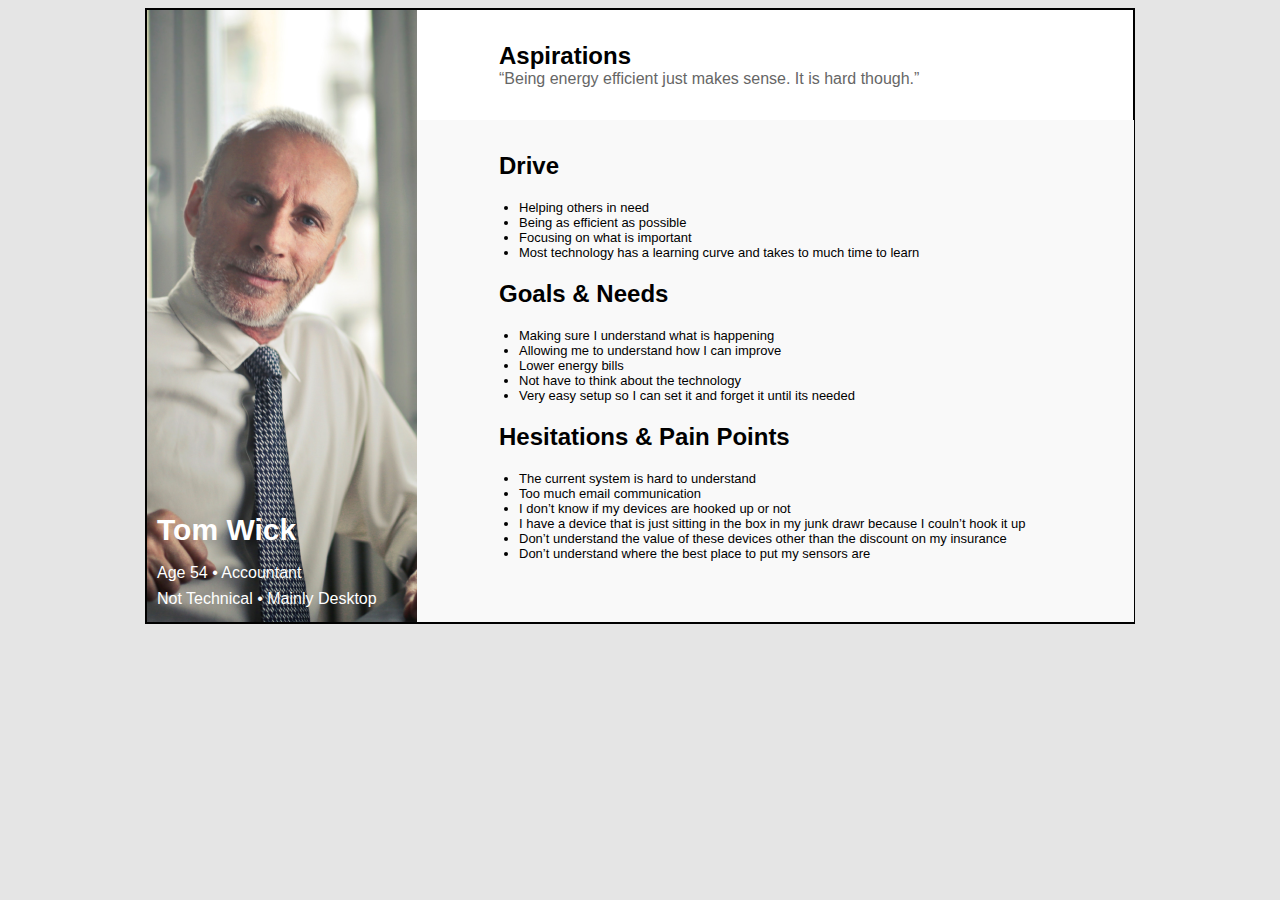
<file: Lesson-1-Html&Markdown/index.html>
<!DOCTYPE html>
<html lang="ua">
<head>
    <meta charset="UTF-8">
    <meta http-equiv="X-UA-Compatible" content="IE=edge">
    <meta name="viewport" content="width=device-width, initial-scale=1.0">
    <title>Resume</title>
</head>
<body style="background-color: #E5E5E5; font-family: Arial, Helvetica, sans-serif;">
    <div class="container" style="width: 986px; height: 612px; margin: auto auto; border: 2px solid black; padding: 0; background-color: #ffffff; display: flex;">
        <section class="photo-info" style="width: 270px; height: 657px; position: relative; overflow: hidden;">
            <h1 style="display: none;">Головне фото</h1>
            <img src="/Lesson-1-Html&Markdown/img/title-photo.jpg" alt="Головне фото">
            <div class="info-title" style="width: 270px; height: 125px; position: absolute; bottom: 30px; padding-left: 10px;">    
                <h2 class="photo-info-title" style="color: #ffffff; margin: 0; margin-bottom: 15px; font-size: 30px; line-height: 36px;">Tom Wick</h2>
                <p class="photo-info-item" style="color: #ffffff; margin-bottom: 8px;">Age 54 • Accountant</p>
                <p class="photo-info-item" style="color: #ffffff; margin: 0;">Not Technical • Mainly Desktop</p>
            </div>    
        </section>
        <section class="description" style="width: 552px; height: 548px;">
            <h2 style="display: none;">Основна інформація</h2>
            <div class="quotes" style="width: 552px;  padding: 32px 82px;">
                <h2 style="margin: 0;">Aspirations</h2>
                <q style="color: #666666;">Being energy efficient just makes sense. It is hard though.</q>
            </div>
            <div class="description-container" style="background-color: #f9f9f9; padding: 32px 82px; width: 553px; height: 438px;">
                <div class="drive">
                <h2 style="margin-top: 0;">Drive</h2>
                <ul class="drive-list" style="padding-left: 20px; font-size: 13px;">
                    <li class="drive-item">Helping others in need</li>
                    <li class="drive-item">Being as efficient as possible</li>
                    <li class="drive-item">Focusing on what is important</li>
                    <li class="drive-item">Most technology has a learning curve and takes to much time to learn</li>
                </ul>
                </div>
                <div class="goals-needs">
                    <h2>Goals & Needs</h2>
                    <ul class="goals-list" style="padding-left: 20px; font-size: 13px;">
                        <li class="goals-item">Making sure I understand what is happening</li>
                        <li class="goals-item">Allowing me to understand how I can improve</li>
                        <li class="goals-item">Lower energy bills</li>
                        <li class="goals-item">Not have to think about the technology</li>
                        <li class="goals-item">Very easy setup so I can set it and forget it until its needed</li>
                    </ul>
                </div>
                <div class="hesitations-pain-points">
                    <h2>Hesitations & Pain Points</h2>
                    <ul class="hesitations-pain-points-list" style="font-size: 13px; padding-left: 20px;">
                        <li class="hesitations-pain-points-item">The current system is hard to understand</li>
                        <li class="hesitations-pain-points-item">Too much email communication</li>
                        <li class="hesitations-pain-points-item">I don’t know if my devices are hooked up or not</li>
                        <li class="hesitations-pain-points-item">I have a device that is just sitting in the box in my junk drawr because I couln’t hook it up</li>
                        <li class="hesitations-pain-points-item">Don’t understand the value of these devices other than the discount on my insurance</li>
                        <li class="hesitations-pain-points-item">Don’t understand where the best place to put my sensors are</li>

                    </ul>
                </div>
            </div>
        </section>
    </div>
</body>
</html>
</file>
